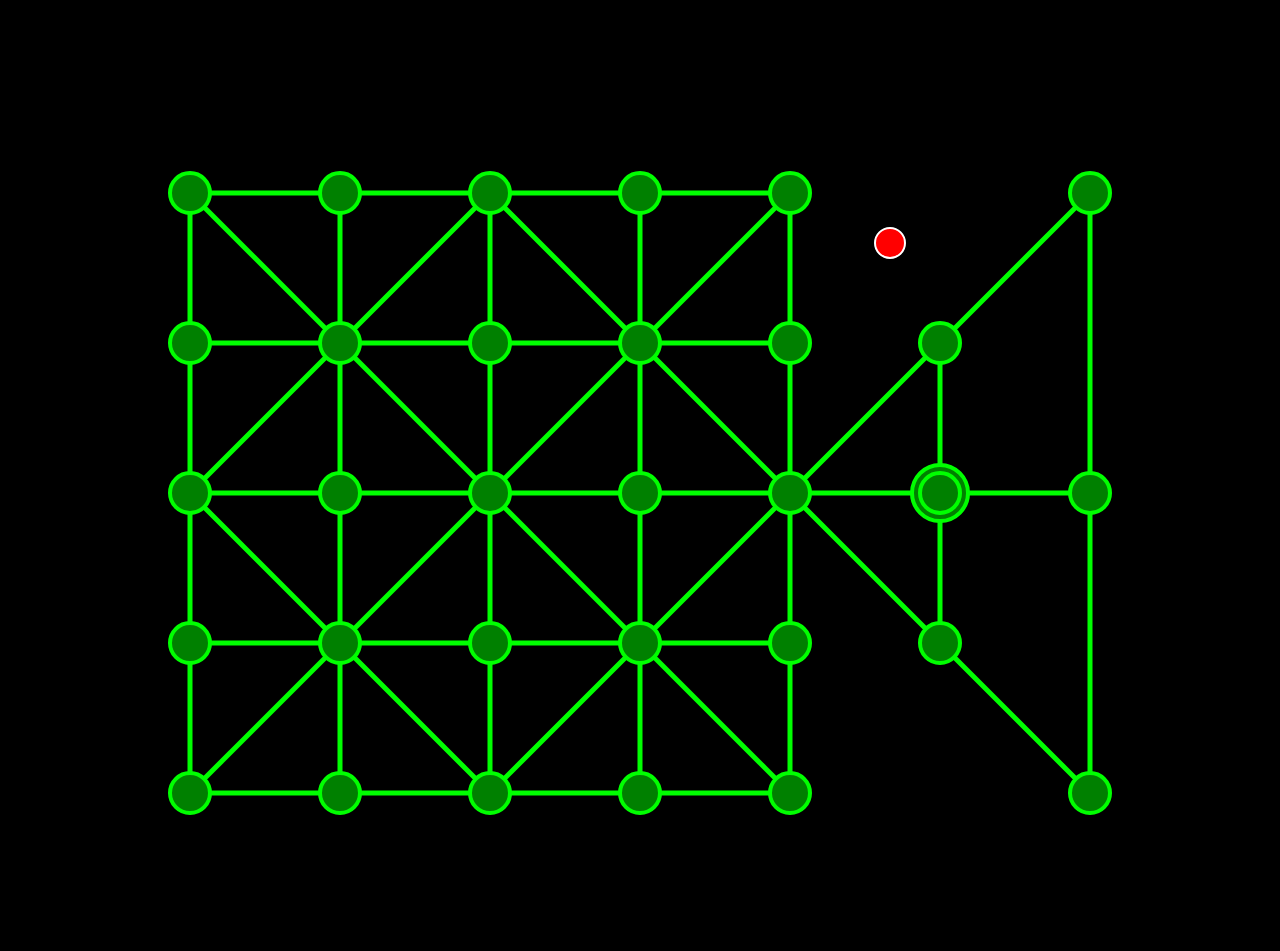
<file: index.html>
<!DOCTYPE html>
<head>
	<meta charset="UTF-8" /> 
	<link rel="stylesheet" href="jogo.css">
	<script src="https://ajax.googleapis.com/ajax/libs/jquery/3.5.1/jquery.min.js"></script>
	<script src="jogo.js"></script>
</head>
<body  leftmargin="0" topmargin="0">
<div align="center">
<table>
	<tr>
		<td>
		<section>
			<svg width="1200" height="900">
			  
			  <rect width="1200" height="900"/>
			  <rect x="150" y="150" id="gameTable" width="600" height="600"/>
			  <polygon id="gameTable" points="150,450 450,150 1050,750 1050,150 450,750 150,450"/>
			  <line id="tableline" x1="150" y1="300" x2="750" y2="300"/>
			  <line id="tableline" x1="150" y1="450" x2="1050" y2="450"/>
			  <line id="tableline" x1="150" y1="600" x2="750" y2="600"/>
			  <line id="tableline" x1="300" y1="150" x2="300" y2="750"/>
			  <line id="tableline" x1="450" y1="150" x2="450" y2="750"/>
			  <line id="tableline" x1="600" y1="150" x2="600" y2="750"/>
			  <line id="tableline" x1="150" y1="150" x2="750" y2="750"/>
			  <line id="tableline" x1="150" y1="750" x2="750" y2="150"/>
			  <line id="tableline" x1="900" y1="300" x2="900" y2="600"/>
			  
			  <circle class="target_point" id="b00" cx="850" cy="200" r="15" stroke="white" stroke-width="2" fill="red"/>
			  
			  <circle class="point" id="c00" cx="150" cy="750" r="20"/>
			  <circle class="point" id="c01" cx="150" cy="600" r="20"/>
			  <circle class="point" id="c02" cx="150" cy="450" r="20"/>
			  <circle class="point" id="c03" cx="150" cy="300" r="20"/>
			  <circle class="point" id="c04" cx="150" cy="150" r="20"/>
			  <circle class="point" id="c05" cx="300" cy="750" r="20"/>
			  <circle class="point" id="c06" cx="300" cy="600" r="20"/>
			  <circle class="point" id="c07" cx="300" cy="450" r="20"/>
			  <circle class="point" id="c08" cx="300" cy="300" r="20"/>
			  <circle class="point" id="c09" cx="300" cy="150" r="20"/>
			  <circle class="point" id="c10" cx="450" cy="750" r="20"/>
			  <circle class="point" id="c11" cx="450" cy="600" r="20"/>
			  <circle class="point" id="c12" cx="450" cy="450" r="20"/>
			  <circle class="point" id="c13" cx="450" cy="300" r="20"/>
			  <circle class="point" id="c14" cx="450" cy="150" r="20"/>
			  <circle class="point" id="c15" cx="600" cy="750" r="20"/>
			  <circle class="point" id="c16" cx="600" cy="600" r="20"/>
			  <circle class="point" id="c17" cx="600" cy="450" r="20"/>
			  <circle class="point" id="c18" cx="600" cy="300" r="20"/>
			  <circle class="point" id="c19" cx="600" cy="150" r="20"/>
			  <circle class="point" id="c20" cx="750" cy="750" r="20"/>
			  <circle class="point" id="c21" cx="750" cy="600" r="20"/>
			  <circle class="point" id="c22" cx="750" cy="450" r="20"/>
			  <circle class="point" id="c23" cx="750" cy="300" r="20"/>
			  <circle class="point" id="c24" cx="750" cy="150" r="20"/>
			  <circle class="point" id="c25" cx="900" cy="600" r="20"/>
			  <circle class="point" id="target" cx="900" cy="450" r="28" stroke="lime" stroke-width="4"/>//apenas o destaque no grafico
			  <circle class="point" id="c26" cx="900" cy="450" r="20"/>
			  <circle class="point" id="c27" cx="900"  cy="300" r="20"/>
			  <circle class="point" id="c28" cx="1050" cy="750" r="20"/>
			  <circle class="point" id="c29" cx="1050" cy="450" r="20"/>
			  <circle class="point" id="c30" cx="1050" cy="150" r="20"/> 
			</svg>
		</section>
		</td>
	</tr>
</table>
</div>
</body>
</html>
</file>
<file: jogo.css>
body {
	background-color: rgb(0,0,0);
	
}

section{
	
	text-align:center;
}
table{
	display:center ;
	margin-top: 40px;
	font-size: 20px
}

h2{
	color: rgb(0,255,0)
}

th{
	margin-top: 10px;
	margin-bottom: 10px;
	padding: 40px 12px 12px 40px;
}

.imgJogo{
	float: center;
	border-bottom: 3px solid;
	margin-bottom: 6px;
	padding-bottom: 15px;
}


#gameTable {
	fill:rgb(0,0,0);
	stroke-width:5;
	stroke:rgb(0,255,0)
}

#tableline {
	stroke-width:5;
	stroke:rgb(0,255,0)
}

.point{
	stroke:lime;
	stroke-width:4;
	fill:green
	
}

.target_point {
    animation: mymove 1s infinite;
}

@keyframes mymove {
    from {
		stroke: lime; 
		stroke-width:4;
	}
	to {
		stroke: yellow;
		stroke-width:6;
	}

}

.soldier{
	stroke:lightskyblue;
	stroke-width:5;
	fill:blue	
}

.soldierSelect{
	stroke:white;
	stroke-width:5;
	fill:#ADD8E6
}

.monster{
	stroke:yellow;
	stroke-width:5;
	fill:red
}
</file>
